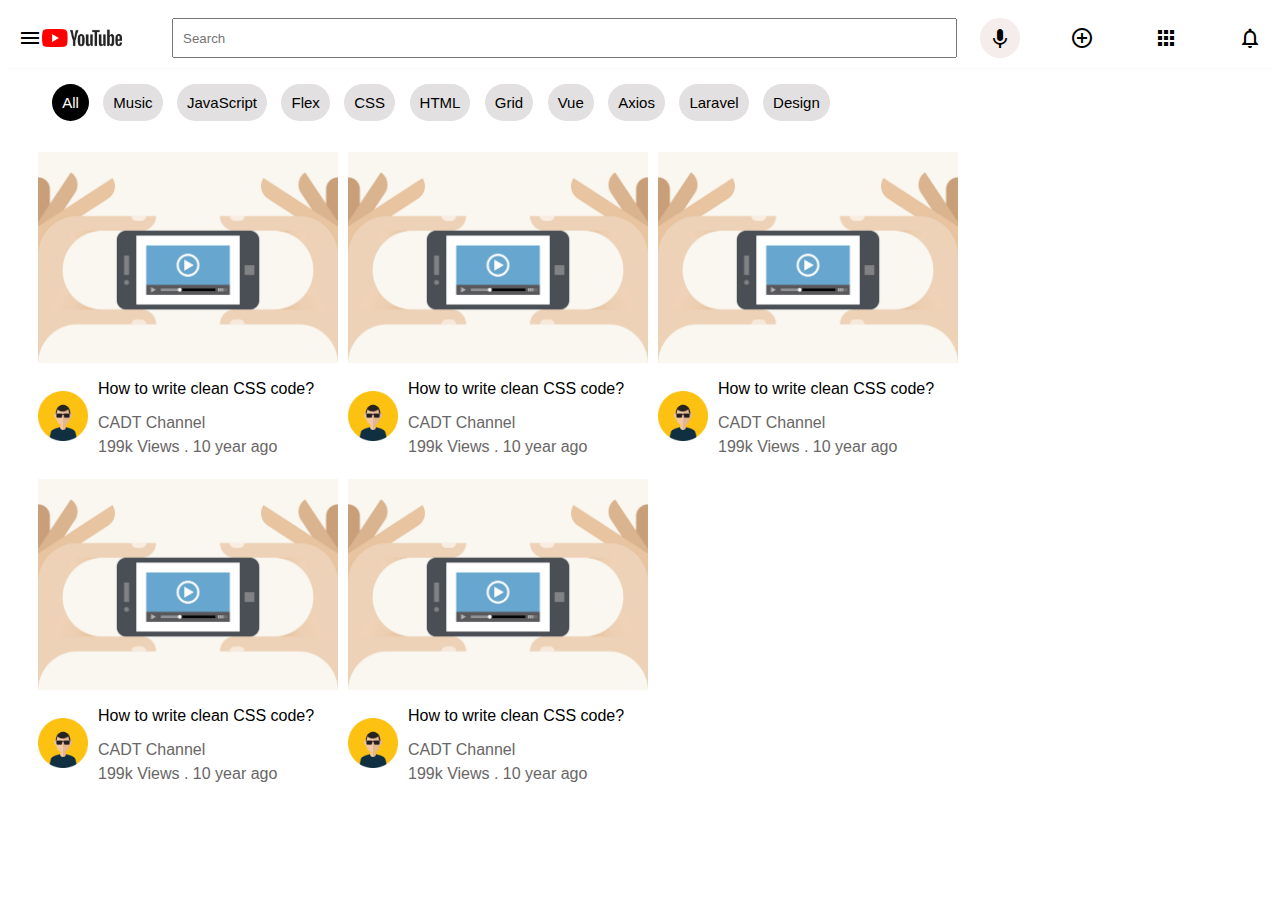
<file: EX2/index.html>
<!DOCTYPE html>
<html lang="en">
<head>
    <meta charset="UTF-8">
    <meta http-equiv="X-UA-Compatible" content="IE=edge">
    <meta name="viewport" content="width=device-width, initial-scale=1.0">
    <title>YouTube</title>
    <link rel="stylesheet" href="https://fonts.googleapis.com/icon?family=Material+Icons">
    <link rel="stylesheet" href="css/main.css">
</head>
<body>
    <nav>
        <div class="nav-left">
            <i class="material-icons">menu</i>
            <img src="assets/logo.jpg" alt="logo" width="80">
        </div>
        <div class="nav-center">
            <input type="text" placeholder="Search">
            <i class="material-icons">keyboard_voice</i>
        </div>
        <div class="nav-right">
            <i class="material-icons">control_point</i>
            <i class="material-icons">apps</i>
            <i class="material-icons">notifications_none</i>
        </div>
    </nav>
    <header>
        <span class="active">All</span>
        <span>Music</span>
        <span>JavaScript</span>
        <span>Flex</span>
        <span>CSS</span>
        <span>HTML</span>
        <span>Grid</span>
        <span>Vue</span>
        <span>Axios</span>
        <span>Laravel</span>
        <span>Design</span>
    </header>
    <section class="video-container">
        <div class="video">
            <div class="video-thumbnail">
                <img src="assets/video-icon.png" alt="" width="300">
            </div>
            <div class="video-text">
                <div class="avatar">
                    <img src="assets/avatar.jpg" alt="" width="50">
                </div>
                <div class="text">
                    <strong>How to write clean CSS code?</strong>
                    <p>CADT Channel</p>
                    <span>199k Views . 10 year ago</span>
                </div>
            </div>
        </div>
        <div class="video">
            <div class="video-thumbnail">
                <img src="assets/video-icon.png" alt="" width="300">
            </div>
            <div class="video-text">
                <div class="avatar">
                    <img src="assets/avatar.jpg" alt="" width="50">
                </div>
                <div class="text">
                    <strong>How to write clean CSS code?</strong>
                    <p>CADT Channel</p>
                    <span>199k Views . 10 year ago</span>
                </div>
            </div>
        </div>
        <div class="video">
            <div class="video-thumbnail">
                <img src="assets/video-icon.png" alt="" width="300">
            </div>
            <div class="video-text">
                <div class="avatar">
                    <img src="assets/avatar.jpg" alt="" width="50">
                </div>
                <div class="text">
                    <strong>How to write clean CSS code?</strong>
                    <p>CADT Channel</p>
                    <span>199k Views . 10 year ago</span>
                </div>
            </div>
        </div>
        <div class="video">
            <div class="video-thumbnail">
                <img src="assets/video-icon.png" alt="" width="300">
            </div>
            <div class="video-text">
                <div class="avatar">
                    <img src="assets/avatar.jpg" alt="" width="50">
                </div>
                <div class="text">
                    <strong>How to write clean CSS code?</strong>
                    <p>CADT Channel</p>
                    <span>199k Views . 10 year ago</span>
                </div>
            </div>
        </div>
        <div class="video">
            <div class="video-thumbnail">
                <img src="assets/video-icon.png" alt="" width="300">
            </div>
            <div class="video-text">
                <div class="avatar">
                    <img src="assets/avatar.jpg" alt="" width="50">
                </div>
                <div class="text">
                    <strong>How to write clean CSS code?</strong>
                    <p>CADT Channel</p>
                    <span>199k Views . 10 year ago</span>
                </div>
            </div>
        </div>
    </section>
</body>
</html>
</file>
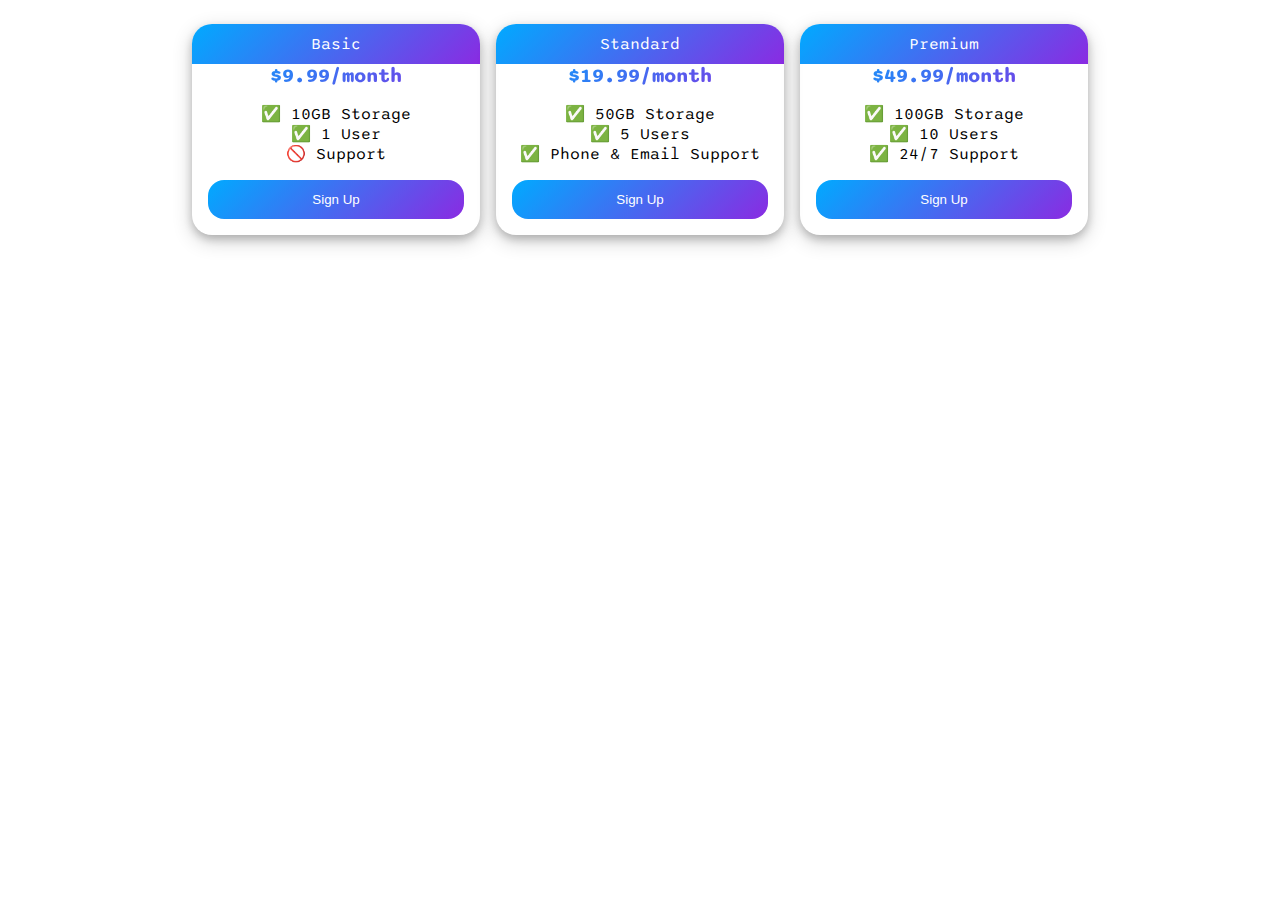
<file: EX3/index.html>
<!DOCTYPE html>
<html>
  <head>
    <title>Flexbox Pricing Table</title>
    <link rel="preconnect" href="https://fonts.googleapis.com" />
    <link rel="preconnect" href="https://fonts.gstatic.com" crossorigin />
    <link
      href="https://fonts.googleapis.com/css2?family=Sono:wght@400;700&display=swap"
      rel="stylesheet"
    />
    <style>
      body {
        font-family: "Sono", sans-serif;
      }
      
      .pricing-container {
        display: flex;
        justify-content: center;
        padding: 1em;
        gap: 1rem;
      }

      .pricing-plan {
        box-shadow: 0 4px 8px 0 rgba(0, 0, 0, 0.2), 0 6px 20px 0 rgba(0, 0, 0, 0.19);
        width: 18rem;
        border-radius: 20px;
        overflow: hidden;
        display: flex;
        flex-direction: column;
        justify-content: space-between;
      }

      .plan-title {
        padding-top: 10px;
        padding-bottom: 10px;
        text-align: center;
        background: linear-gradient(135deg, #00aaff, #8a2be2);
        color: #fff;
      }

      .plan-price {
        font-size: 20px; 
        font-weight: bold;
        text-align: center;
        color: transparent; 
        background: linear-gradient(135deg, #00aaff, #8a2be2); 
        -webkit-background-clip: text;
        background-clip: text; 
      }


      .plan-features {
        list-style: none; 
        padding-left: 20px;
        padding-right: 20px;
        text-align: center; 
      }

      .plan-features li {
        display: flex;
        justify-content: center; 
        align-items: center; 
        font-size: 16px; 
      }

      .plan-button {
        margin-bottom: 1rem;
        margin-left: 1rem;
        margin-right: 1rem;
        padding: 0.75rem 1.5rem;
        background: linear-gradient(135deg, #00aaff, #8a2be2);
        color: #fff;
        border: none;
        border-radius: 1rem;
        cursor: pointer;
      }

      @media (max-width: 1250px) {
        .pricing-container {
          flex-direction: column;
          align-items: center;
        }
      }
    </style>
  </head>

  <body>
    <div class="pricing-container">
      <div class="pricing-plan">
        <div class="plan-title">Basic</div>
        <div class="plan-price">$9.99/month</div>
        <ul class="plan-features">
          <li>✅ 10GB Storage</li>
          <li>✅ 1 User</li>
          <li>🚫 Support</li>
        </ul>
        <button class="plan-button">Sign Up</button>
      </div>
      <div class="pricing-plan">
        <div class="plan-title">Standard</div>
        <div class="plan-price">$19.99/month</div>
        <ul class="plan-features">
          <li>✅ 50GB Storage</li>
          <li>✅ 5 Users</li>
          <li>✅ Phone &amp; Email Support</li>
        </ul>
        <button class="plan-button">Sign Up</button>
      </div>
      <div class="pricing-plan">
        <div class="plan-title">Premium</div>
        <div class="plan-price">$49.99/month</div>
        <ul class="plan-features">
          <li>✅ 100GB Storage</li>
          <li>✅ 10 Users</li>
          <li>✅ 24/7 Support</li>
        </ul>
        <button class="plan-button">Sign Up</button>
      </div>
    </div>
  </body>
</html>
</file>
<file: EX2/css/main.css>
body {
    font-family: Roboto, Arial, sans-serif;
}
nav {
    align-items: center;
    box-shadow: rgba(27, 31, 35, 0.04) 0px 1px 0px, rgba(255, 255, 255, 0.25) 0px 1px 0px inset;
    padding: 10px;
    display: flex;
    flex-direction: row;
    justify-content: space-between;
}
.nav-left {
    display: flex;
    align-items: center;
}
.nav-right {
    display: flex;
    justify-content: space-between;
    gap: 60px;
}
.nav-center {
    display: flex;
    justify-content: space-between;
    gap: 20px;
    flex: 1;
    padding-left: 50px;
    padding-right: 50px;
}
.nav-center input {
    width: 90%;
    padding: 9px;
}
.nav-center i {
    background: #f5ecec;
    padding: 8px;
    box-sizing: border-box;
    border-radius: 50%;
}
header {
    width: 93%;
    margin: auto;
    margin-top: 16px;
    padding: 10px;
}
header span {
    padding: 10px;
    background: #e2e0e0;
    border-radius: 40px;
    cursor: pointer;
    font-size: 15px;
    margin-right: 10px;
}
.active {
    background: #000;
    color: #fff;
}
.video-container { 
    display: flex;
    flex-wrap: wrap;
    gap: 10px;
    padding: 30px;
}
.video {
    display: flex;
    justify-content: space-between;
    flex-direction: column;
}
.video-thumbnail img {
    align-items: center;
    justify-items: center;
}
.video-text {
    display: flex;
    align-items: center;
}


.text {
    line-height: 1.5;
    padding: 10px;
}
.text p {
    margin: 0;
    margin-top: 10px;
}
.text p,
.text span {
    color: rgb(105, 102, 102);
}
.text strong {
    font-weight: 500;
}
</file>
